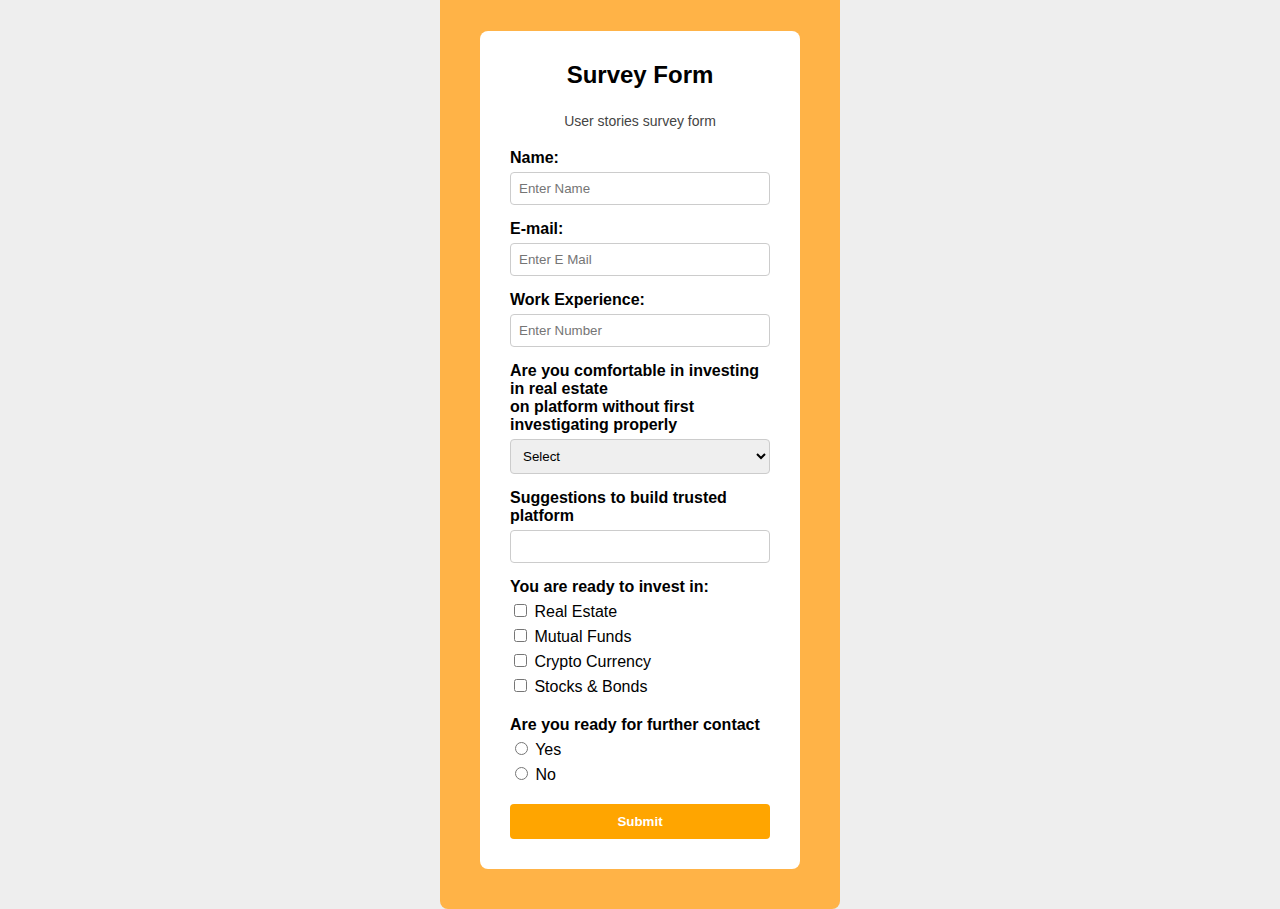
<file: assignment1/index.html>
<!DOCTYPE html>
<html lang="en">
<head>
  <meta charset="UTF-8" />
  <meta name="viewport" content="width=device-width, initial-scale=1.0"/>
  <title>Survey Form</title>
  <link rel="stylesheet" href="styles.css" />
</head>
<body>
  <div class="form-container">
    <form class="survey-form">
      <h2>Survey Form</h2>
      <p class="subtext">User stories survey form</p>

      <label for="name">Name:</label>
      <input type="text" id="name" placeholder="Enter Name" required />

      <label for="email">E-mail:</label>
      <input type="email" id="email" placeholder="Enter E Mail" required />

      <label for="experience">Work Experience:</label>
      <input type="number" id="experience" placeholder="Enter Number" required />

      <label for="comfort">Are you comfortable in investing in real estate<br>on platform without first investigating properly</label>
      <select id="comfort" required>
        <option value="">Select</option>
        <option>Yes</option>
        <option>No</option>
      </select>

      <label for="suggestions">Suggestions to build trusted platform</label>
      <input type="text" id="suggestions" />

      <label>You are ready to invest in:</label>
      <div class="checkbox-group">
        <label><input type="checkbox" /> Real Estate</label>
        <label><input type="checkbox" /> Mutual Funds</label>
        <label><input type="checkbox" /> Crypto Currency</label>
        <label><input type="checkbox" /> Stocks & Bonds</label>
      </div>

      <label>Are you ready for further contact</label>
      <div class="radio-group">
        <label><input type="radio" name="contact" /> Yes</label>
        <label><input type="radio" name="contact" /> No</label>
      </div>

      <button type="submit">Submit</button>
    </form>
  </div>
</body>
</html>
</file>
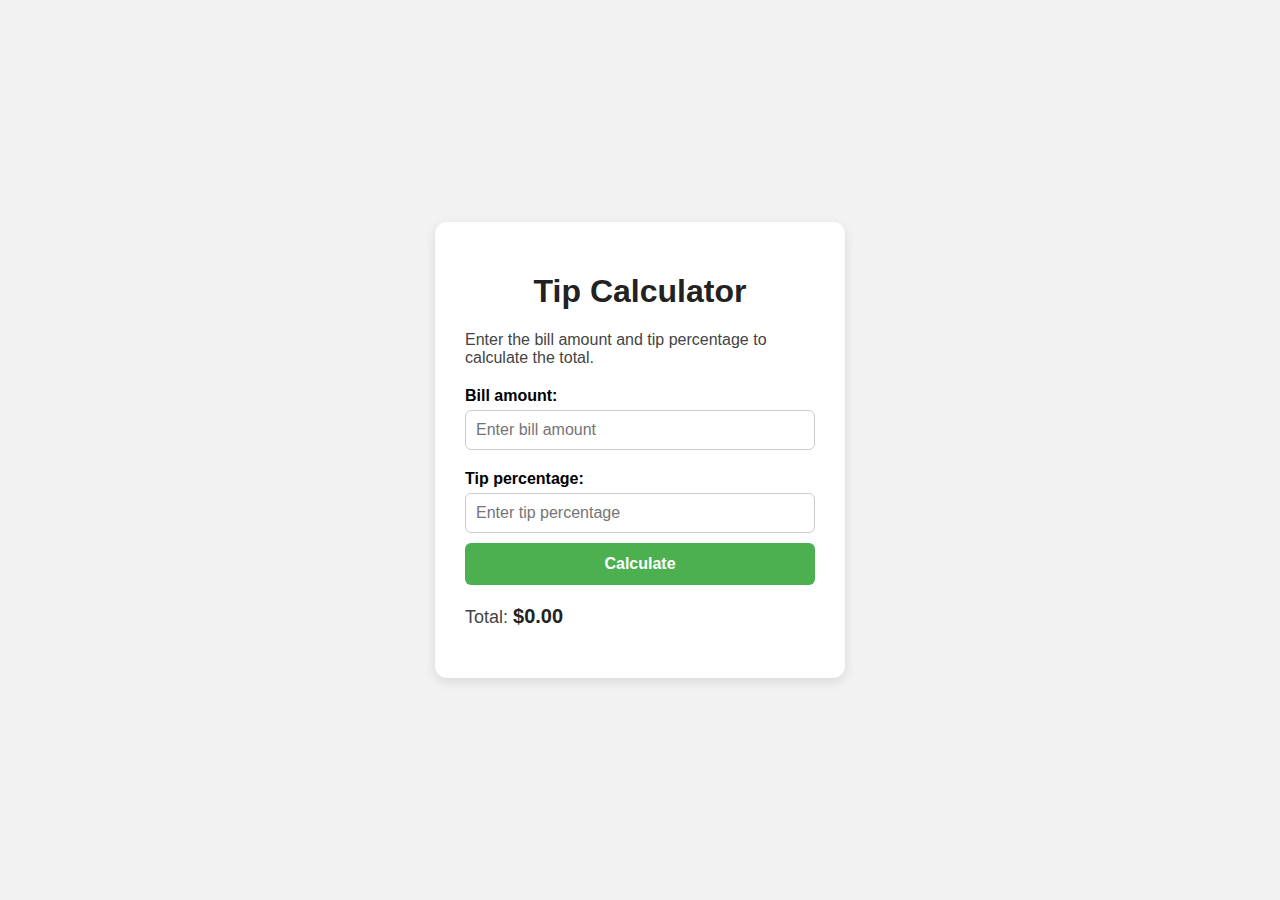
<file: Assignment3/index.html>
<html lang="en">
<head>
  <meta charset="UTF-8">
  <title>Tip Calculator</title>
  <link rel="stylesheet" href="styles.css">
</head>
<body>
  <div class="tip-calculator">
    <h1>Tip Calculator</h1>
    <p>Enter the bill amount and tip percentage to calculate the total.</p>

    <label for="bill">Bill amount:</label>
    <input type="number" id="bill" placeholder="Enter bill amount">

    <label for="tip">Tip percentage:</label>
    <input type="number" id="tip" placeholder="Enter tip percentage">

    <button onclick="calculateTip()">Calculate</button>

    <p class="total">Total: <strong id="total">$0.00</strong></p>
  </div>

  <script>
    function calculateTip() {
      const bill = parseFloat(document.getElementById('bill').value);
      const tip = parseFloat(document.getElementById('tip').value);
      if (isNaN(bill) || isNaN(tip)) return;
      const total = bill + (bill * tip / 100);
      document.getElementById('total').innerText = `$${total.toFixed(2)}`;
    }
  </script>
</body>
</html>
</file>
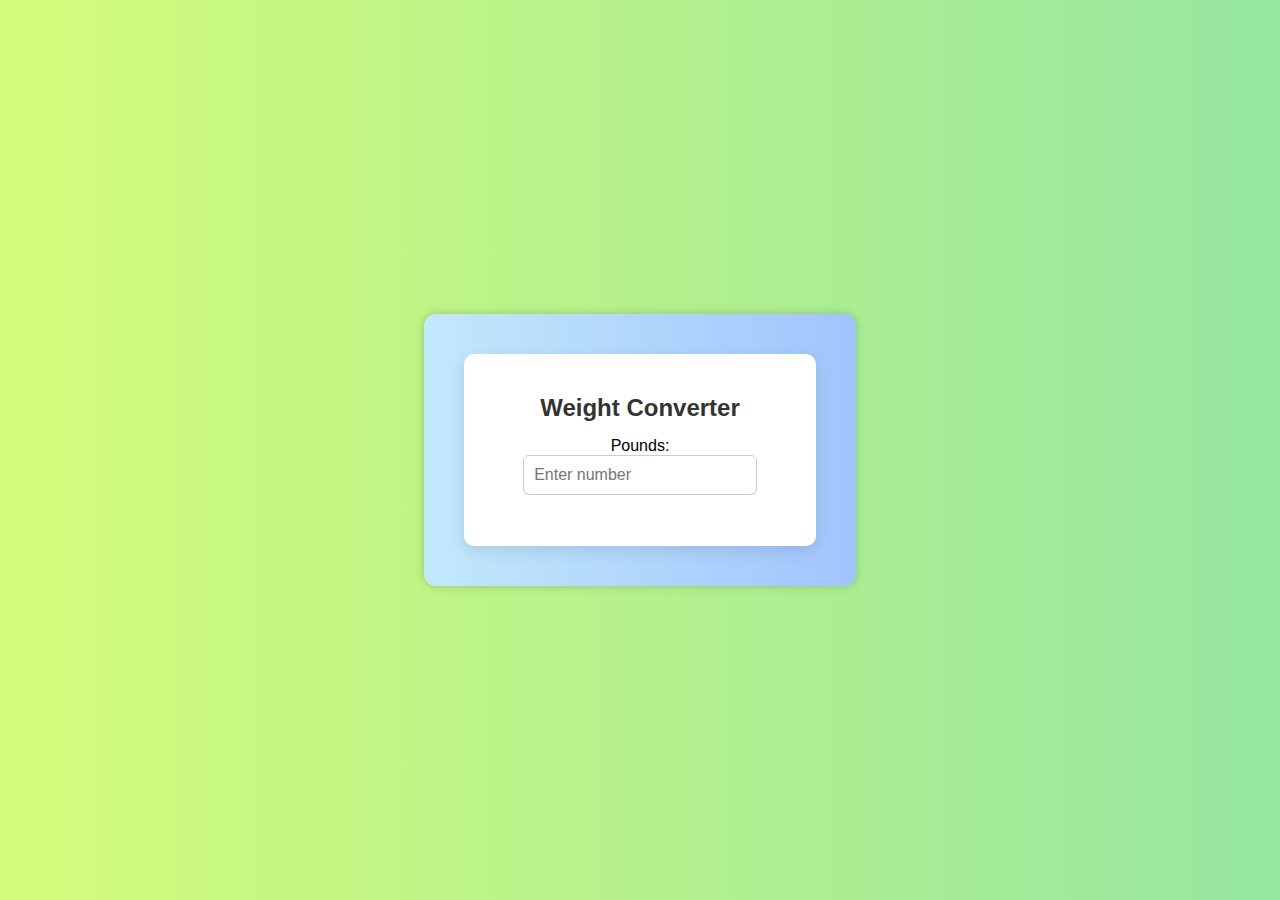
<file: Assignment4/index.html>
<html lang="en">
<head>
  <meta charset="UTF-8" />
  <meta name="viewport" content="width=device-width, initial-scale=1.0"/>
  <title>Weight Converter</title>
  <link rel="stylesheet" href="style.css" />
</head>
<body>
  <div class="container">
    <div class="converter-box">
      <h2>Weight Converter</h2>
      <label for="pounds">Pounds:</label>
      <input type="number" id="pounds" placeholder="Enter number" />
      <p id="result"></p>
    </div>
  </div>

  <script src="script.js"></script>
</body>
</html>
</file>
<file: assignment1/styles.css>
* {
  box-sizing: border-box;
}

body {
  font-family: Arial, sans-serif;
  margin: 0;
  padding: 0;
  background-color: #eee;
  display: flex;
  justify-content: center;
  align-items: center;
  height: 100vh;
}

.form-container {
  background-color: #ffb347;
  padding: 40px;
  border-radius: 8px;
}

.survey-form {
  background-color: white;
  padding: 30px;
  border-radius: 8px;
  width: 320px;
  display: flex;
  flex-direction: column;
}

.survey-form h2 {
  text-align: center;
  margin: 0 0 10px;
}

.subtext {
  text-align: center;
  margin-bottom: 20px;
  font-size: 14px;
  color: #444;
}

.survey-form label {
  margin-bottom: 5px;
  font-weight: bold;
}

.survey-form input[type="text"],
.survey-form input[type="email"],
.survey-form input[type="number"],
.survey-form select {
  padding: 8px;
  margin-bottom: 15px;
  border: 1px solid #ccc;
  border-radius: 4px;
}

.checkbox-group,
.radio-group {
  display: flex;
  flex-direction: column;
  margin-bottom: 15px;
}

.checkbox-group label,
.radio-group label {
  font-weight: normal;
}

button {
  background-color: orange;
  border: none;
  padding: 10px;
  color: white;
  font-weight: bold;
  border-radius: 4px;
  cursor: pointer;
}
</file>
<file: Assignment3/styles.css>
body {
  font-family: Arial, sans-serif;
  background-color: #f2f2f2;
  display: flex;
  justify-content: center;
  align-items: center;
  height: 100vh;
  margin: 0;
}

.tip-calculator {
  background-color: #fff;
  padding: 30px;
  border-radius: 12px;
  box-shadow: 0 4px 12px rgba(0, 0, 0, 0.1);
  width: 350px;
  text-align: left;
}

.tip-calculator h1 {
  text-align: center;
  color: #222;
}

.tip-calculator p {
  color: #444;
  margin-bottom: 20px;
}

label {
  font-weight: bold;
  display: block;
  margin-top: 10px;
  margin-bottom: 5px;
}

input[type="number"] {
  width: 100%;
  padding: 10px;
  border-radius: 6px;
  border: 1px solid #ccc;
  margin-bottom: 10px;
  font-size: 16px;
}

button {
  width: 100%;
  padding: 12px;
  background-color: #4CAF50;
  color: white;
  font-weight: bold;
  border: none;
  border-radius: 6px;
  font-size: 16px;
  cursor: pointer;
}

button:hover {
  background-color: #45a049;
}

.total {
  margin-top: 20px;
  font-size: 18px;
  text-align: left;
}

.total strong {
  font-size: 20px;
  color: #222;
}
</file>
<file: Assignment4/style.css>
body {
  margin: 0;
  font-family: Arial, sans-serif;
  background: linear-gradient(to right, #d4fc79, #96e6a1);
  height: 100vh;
  display: flex;
  justify-content: center;
  align-items: center;
}

.container {
  background: linear-gradient(to right, #c2e9fb, #a1c4fd);
  padding: 40px;
  border-radius: 12px;
  box-shadow: 0 0 10px rgba(0,0,0,0.2);
}

.converter-box {
  background-color: white;
  padding: 20px 30px;
  border-radius: 10px;
  box-shadow: 0 5px 15px rgba(0,0,0,0.1);
  text-align: center;
}

.converter-box h2 {
  margin-bottom: 15px;
  color: #333;
}

input[type="number"] {
  padding: 10px;
  width: 80%;
  border-radius: 6px;
  border: 1px solid #ccc;
  margin-bottom: 15px;
  font-size: 16px;
}

#result {
  margin-top: 10px;
  font-weight: bold;
  color: #007BFF;
}
</file>
